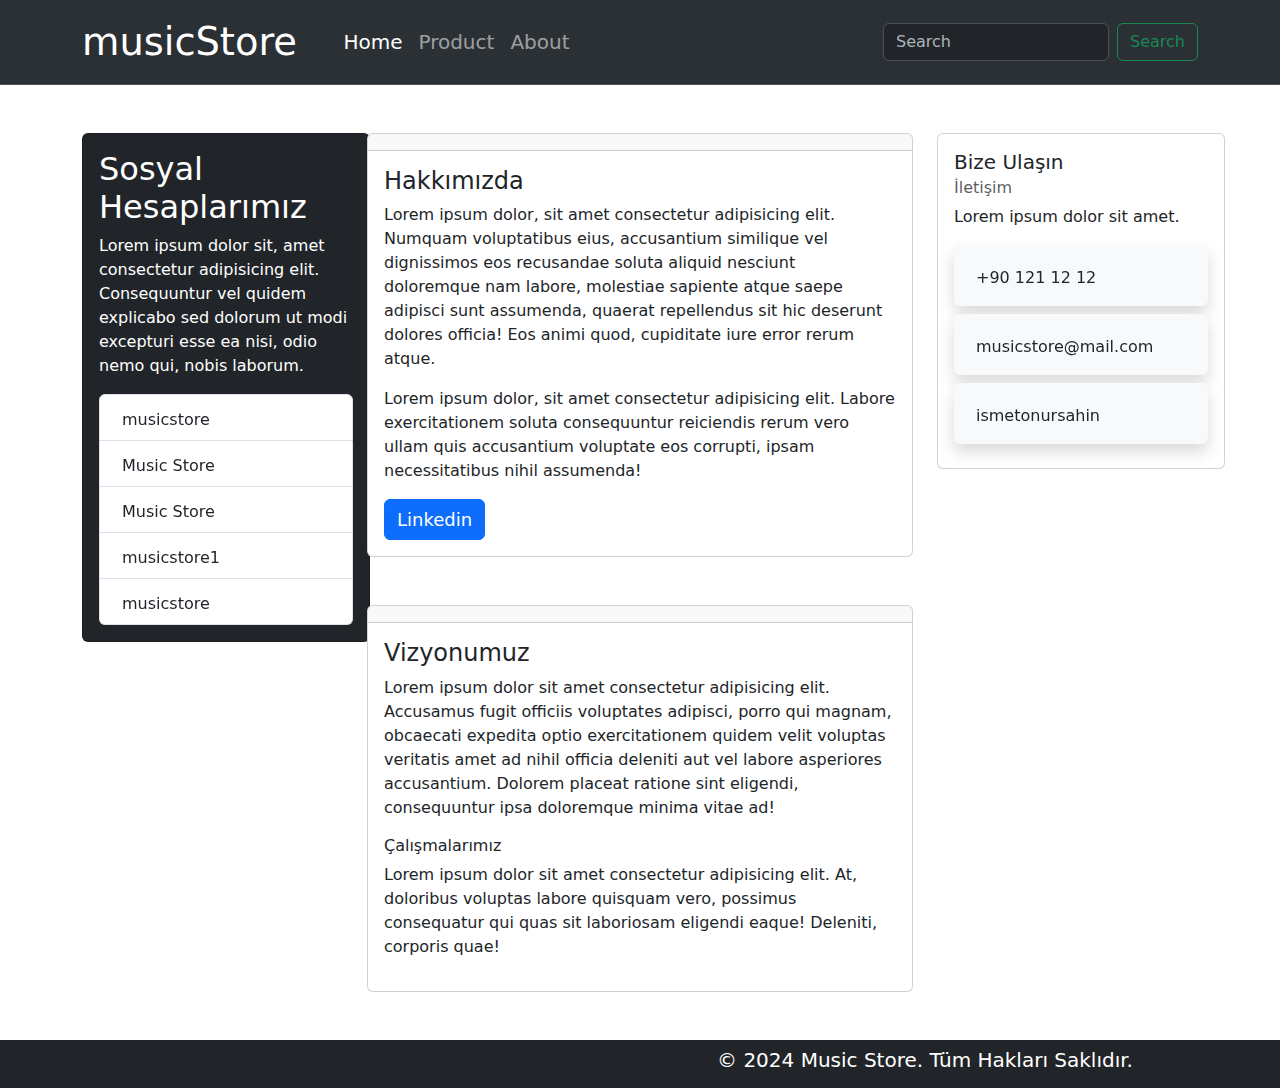
<file: musicStore Bootstrap/about.html>
<!DOCTYPE html>
<html lang="en">
  <head>
    <meta charset="utf-8" />
    <meta name="viewport" content="width=device-width, initial-scale=1" />
    <title>Music Store</title>
    <link rel="stylesheet" href="style.css" />
    <link rel="preconnect" href="https://fonts.googleapis.com" />
    <link rel="preconnect" href="https://fonts.gstatic.com" crossorigin />
    <link
      href="https://fonts.googleapis.com/css2?family=Roboto+Mono:ital,wght@0,100..700;1,100..700&display=swap"
      rel="stylesheet"
    />
    <link
      rel="stylesheet"
      href="https://cdnjs.cloudflare.com/ajax/libs/font-awesome/6.5.1/css/all.min.css"
      integrity="sha512-DTOQO9RWCH3ppGqcWaEA1BIZOC6xxalwEsw9c2QQeAIftl+Vegovlnee1c9QX4TctnWMn13TZye+giMm8e2LwA=="
      crossorigin="anonymous"
      referrerpolicy="no-referrer"
    />
    <link
      href="https://cdn.jsdelivr.net/npm/bootstrap@5.3.3/dist/css/bootstrap.min.css"
      rel="stylesheet"
      integrity="sha384-QWTKZyjpPEjISv5WaRU9OFeRpok6YctnYmDr5pNlyT2bRjXh0JMhjY6hW+ALEwIH"
      crossorigin="anonymous"
    />
  </head>
  <body>
    <nav
      class="navbar navbar-expand-md bg-body-tertiary bg-dark border-bottom border-body"
      data-bs-theme="dark"
    >
      <div class="container">
        <a
          class="navbar-brand"
          style="font-size: 2.4em; margin-right: 1em"
          href="index.html"
        >
          <i class="fa-brands fa-napster"></i>
          musicStore
        </a>
        <button
          class="navbar-toggler"
          type="button"
          data-bs-toggle="collapse"
          data-bs-target="#navbarSupportedContent"
          aria-controls="navbarSupportedContent"
          aria-expanded="false"
          aria-label="Toggle navigation"
        >
          <span class="navbar-toggler-icon"></span>
        </button>
        <div class="collapse navbar-collapse" id="navbarSupportedContent">
          <ul class="navbar-nav me-auto mb-2 mb-lg-0 lead">
            <li class="nav-item">
              <a class="nav-link active" aria-current="page" href="index.html"
                >Home</a
              >
            </li>
            <li class="nav-item">
              <a class="nav-link" href="product.html">Product</a>
            </li>

            <li class="nav-item">
              <a class="nav-link" href="about.html">About</a>
            </li>
          </ul>
          <form class="d-flex" role="search">
            <input
              class="form-control me-2"
              type="search"
              placeholder="Search"
              aria-label="Search"
            />
            <button class="btn btn-outline-success" type="submit">
              Search
            </button>
          </form>
        </div>
      </div>
    </nav>
    <div class="container mt-5">
      <div class="row">
        <div class="col-lg-3 col-md-6 col-sm-12">
          <div class="card text-white bg-dark" style="width: 18rem">
            <div class="card-body">
              <h5 class="card-title" style="font-size: 2em">
                Sosyal Hesaplarımız
              </h5>
              <p class="card-text">
                Lorem ipsum dolor sit, amet consectetur adipisicing elit.
                Consequuntur vel quidem explicabo sed dolorum ut modi excepturi
                esse ea nisi, odio nemo qui, nobis laborum.
              </p>
              <ul class="list-group">
                <li class="list-group-item">
                  <a
                    class="icon-link icon-link-hover link-dark link-underline-opacity-0"
                    style="
                      --bs-icon-link-transform: translate3d(0, -0.125rem, 0);
                    "
                    href="#"
                  >
                    <i class="fa-brands fa-instagram" aria-hidden="true"></i>
                    musicstore
                  </a>
                </li>
                <li class="list-group-item">
                  <a
                    class="icon-link icon-link-hover link-dark link-underline-opacity-0"
                    style="
                      --bs-icon-link-transform: translate3d(0, -0.125rem, 0);
                    "
                    href="#"
                  >
                    <i class="fa-brands fa-youtube"></i>
                    Music Store
                  </a>
                </li>
                <li class="list-group-item">
                  <a
                    class="icon-link icon-link-hover link-dark link-underline-opacity-0"
                    style="
                      --bs-icon-link-transform: translate3d(0, -0.125rem, 0);
                    "
                    href="#"
                  >
                    <i class="fa-brands fa-facebook"></i>
                    Music Store
                  </a>
                </li>
                <li class="list-group-item">
                  <a
                    class="icon-link icon-link-hover link-dark link-underline-opacity-0"
                    style="
                      --bs-icon-link-transform: translate3d(0, -0.125rem, 0);
                    "
                    href="#"
                  >
                    <i class="fa-brands fa-x-twitter"></i>
                    musicstore1
                  </a>
                </li>
                <li class="list-group-item">
                  <a
                    class="icon-link icon-link-hover link-dark link-underline-opacity-0"
                    style="
                      --bs-icon-link-transform: translate3d(0, -0.125rem, 0);
                    "
                    href="#"
                  >
                    <i class="fa-brands fa-spotify"></i>
                    musicstore
                  </a>
                </li>
              </ul>
            </div>
          </div>
        </div>
        <div class="col-lg-6 col-md-6 col-sm-12">
          <div>
            <div class="card mb-5">
              <div class="card-header text-white"></div>
              <div class="card-body">
                <h4 class="card-title">Hakkımızda</h4>
                <p class="card-text">
                  Lorem ipsum dolor, sit amet consectetur adipisicing elit.
                  Numquam voluptatibus eius, accusantium similique vel
                  dignissimos eos recusandae soluta aliquid nesciunt doloremque
                  nam labore, molestiae sapiente atque saepe adipisci sunt
                  assumenda, quaerat repellendus sit hic deserunt dolores
                  officia! Eos animi quod, cupiditate iure error rerum atque.
                </p>
                <p>
                  Lorem ipsum dolor, sit amet consectetur adipisicing elit.
                  Labore exercitationem soluta consequuntur reiciendis rerum
                  vero ullam quis accusantium voluptate eos corrupti, ipsam
                  necessitatibus nihil assumenda!
                </p>
                <a
                  href="https://www.linkedin.com/in/ismetonursahin/"
                  class="btn btn-primary"
                  style="font-size: large"
                  target="_blank"
                >
                  <i class="fa-brands fa-linkedin"></i> Linkedin</a
                >
              </div>
            </div>
            <div class="card">
              <div class="card-header text-white"></div>
              <div class="card-body">
                <h4 class="card-title">Vizyonumuz</h4>
                <p class="card-text">
                  Lorem ipsum dolor sit amet consectetur adipisicing elit.
                  Accusamus fugit officiis voluptates adipisci, porro qui
                  magnam, obcaecati expedita optio exercitationem quidem velit
                  voluptas veritatis amet ad nihil officia deleniti aut vel
                  labore asperiores accusantium. Dolorem placeat ratione sint
                  eligendi, consequuntur ipsa doloremque minima vitae ad!
                </p>

                <h6>Çalışmalarımız</h6>
                <p>
                  Lorem ipsum dolor sit amet consectetur adipisicing elit. At,
                  doloribus voluptas labore quisquam vero, possimus consequatur
                  qui quas sit laboriosam eligendi eaque! Deleniti, corporis
                  quae!
                </p>
              </div>
            </div>
          </div>
        </div>
        <div class="col-lg-3 col-md-6 col-sm-12">
          <div class="card" style="width: 18rem">
            <div class="card-body">
              <h5 class="card-title">Bize Ulaşın</h5>
              <h6 class="card-subtitle mb-2 text-body-secondary">İletişim</h6>
              <p class="card-text">Lorem ipsum dolor sit amet.</p>
              <div class="shadow p-3 mb-2 bg-light rounded">
                <a href="#" class="card-link"></a>
                <a
                  class="icon-link icon-link-hover link-dark link-underline-opacity-0"
                  style="--bs-icon-link-transform: translate3d(0, -0.125rem, 0)"
                  href="#"
                  ><i class="fa-solid fa-phone-volume"></i>
                  +90 121 12 12
                </a>
              </div>
              <div class="shadow p-3 mb-2 bg-light rounded">
                <a href="#" class="card-link"></a>
                <a
                  class="icon-link icon-link-hover link-dark link-underline-opacity-0"
                  style="--bs-icon-link-transform: translate3d(0, -0.125rem, 0)"
                  href="#"
                  ><i class="fa-solid fa-envelope"></i>
                  musicstore@mail.com
                </a>
              </div>
              <div class="shadow p-3 mb-2 bg-light rounded">
                <a
                  class="icon-link icon-link-hover link-dark link-underline-opacity-0"
                  style="--bs-icon-link-transform: translate3d(0, -0.125rem, 0)"
                  href="https://github.com/ismetonursahin"
                  target="_blank"
                  ><i class="fa-brands fa-github"></i>
                  ismetonursahin
                </a>
              </div>
            </div>
          </div>
        </div>
      </div>
    </div>
    <footer class="footer mt-5 py-2 bg-dark text-white">
      <div class="container">
        <div class="row">
          <div class="col-md-6"></div>
          <div class="col-md-6">
            <h5 class="text-center">
              &copy; 2024 Music Store. Tüm Hakları Saklıdır.
            </h5>
          </div>
        </div>
      </div>
    </footer>

    <script
      src="https://cdn.jsdelivr.net/npm/bootstrap@5.3.3/dist/js/bootstrap.bundle.min.js"
      integrity="sha384-YvpcrYf0tY3lHB60NNkmXc5s9fDVZLESaAA55NDzOxhy9GkcIdslK1eN7N6jIeHz"
      src="https://code.jquery.com/jquery-3.4.1.slim.min.js"
      integrity="sha384-J6qa4849blE2+poT4WnyKhv5vZF5SrPo0iEjwBvKU7imGFAV0wwj1yYfoRSJoZ+n"
      crossorigin="anonymous"
    ></script>
  </body>
</html>
</file>
<file: musicStore Bootstrap/style.css>
.h-font-color {
  color: white;
}

.new-font {
  font-family: "Poppins", sans-serif;
}

.kurslar {
  font-size: 25px;
}

.buttons {
  padding: 10px 20px;
  background-color: transparent;
  font-size: 18px;
  text-decoration: none;
  color: white;
  border: 1px solid white;
  border-radius: 10px;
}

.buttons:hover {
  width: 130px;
  background-color: rgba(87, 84, 84, 0.925);
  border: 1px solid rgba(255, 255, 255, 0);
  border-radius: 10px;
  color: rgb(0, 0, 0);
  font-weight: 800;
}

.aralık {
  letter-spacing: 3px;
}
</file>
